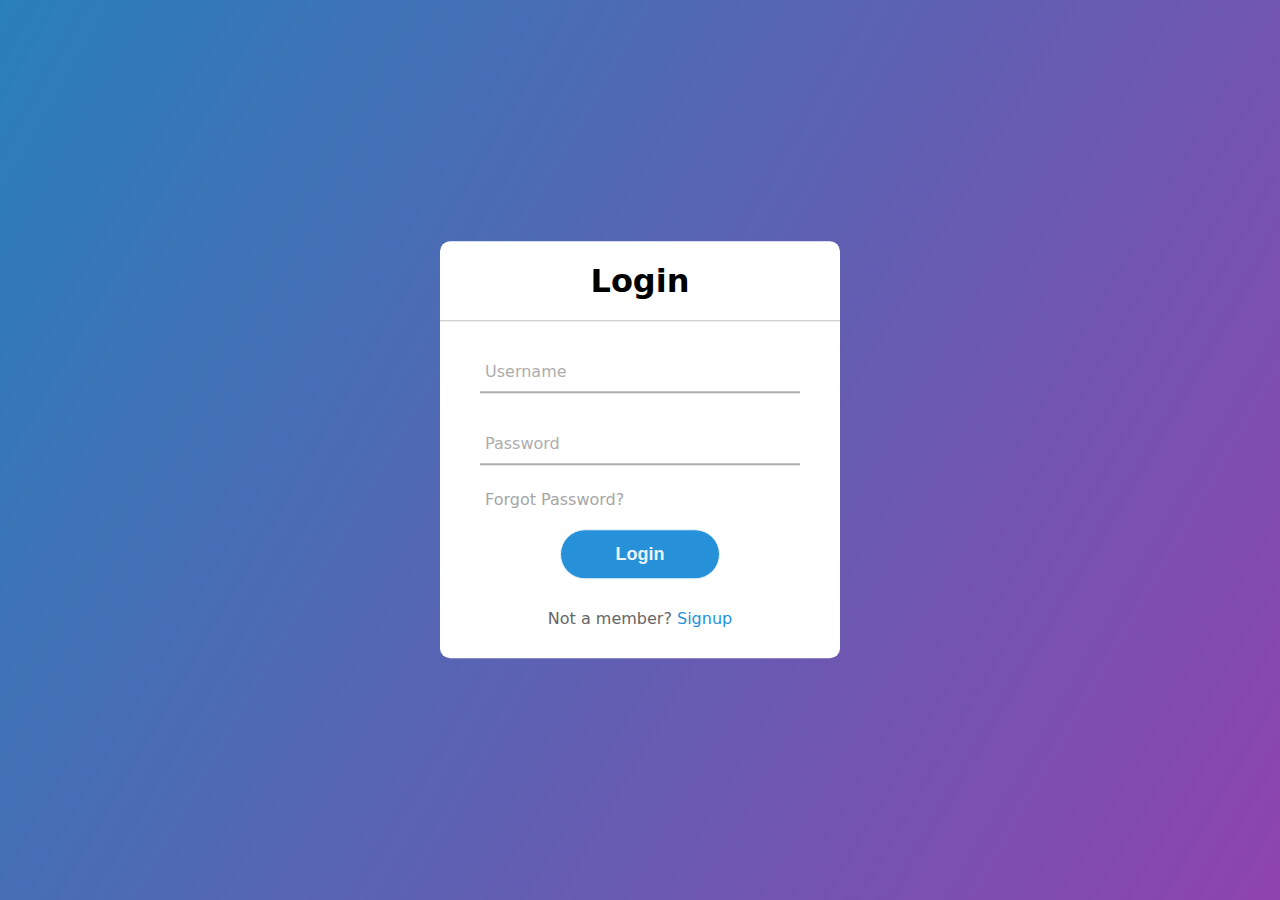
<file: Annonymous Form/index.html>
<!DOCTYPE html>
<html lang="en">
<head>
        <meta charset="UTF-8">
        <meta http-equiv="X-UA-Compatible" content="IE=edge">
        <meta name="viewport" content="width=device-width, initial-scale=1.0">
        <title>Anonymous Feedback</title>
        <link rel="stylesheet" href="style.css">
</head>
<body>
  <div class="center">
    <h1>Login</h1>
    <form action="post">
      <div class="text_field">
        <input id="username" type="text" required>
        <span></span>
        <label>Username</label>
      </div> 
      <div class="text_field">
        <input id="password" type="password" required>
        <span></span>
        <label>Password</label>
      </div>
      <div class="pass">Forgot Password?</div>
      <div class="login">
        <button class="btnLogin" type="button" onclick="login()">Login</button>
        <p id="result"></p>
      </div>
      <div class="signup_link">Not a member? <a href="signup.html">Signup</a>
      </div>
    </form>
  </div>
  <script src="main.js"></script>
</body>
</html>
</file>
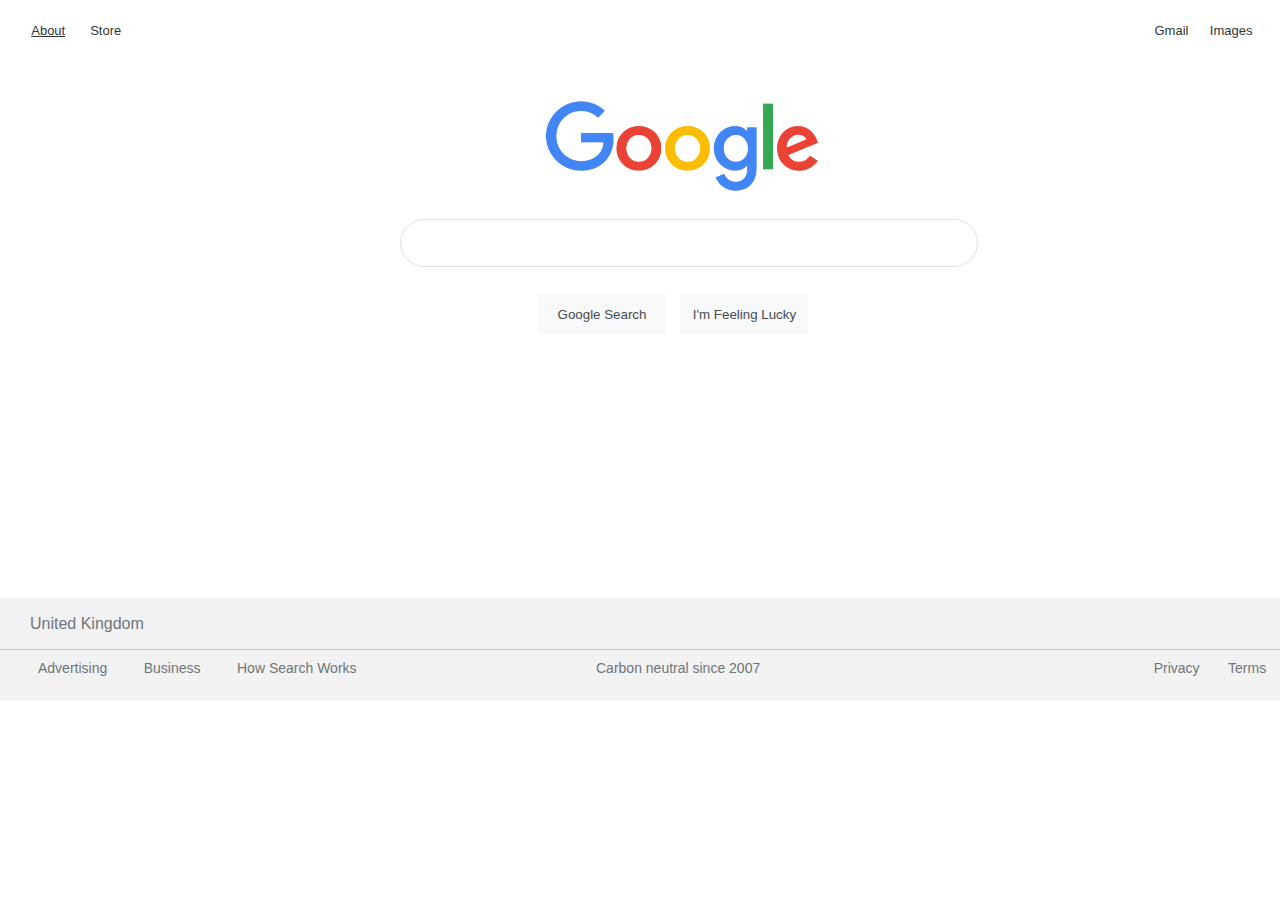
<file: Google Replica/index.html>
<!DOCTYPE html>
<html lang="en">
<head>
    <meta charset="UTF-8">
    <meta http-equiv="X-UA-Compatible" content="IE=edge">
    <meta name="viewport" content="width=device-width, initial-scale=1.0">
    <title>Google</title>
    <link rel="stylesheet" href="CSS/style.css">
    <link href="https://fonts.cdnfonts.com/css/product-sans" rel="stylesheet">
    <link rel="stylesheet" href="https://cdnjs.cloudflare.com/ajax/libs/font-awesome/6.4.0/css/all.min.css" integrity="sha512-iecdLmaskl7CVkqkXNQ/ZH/XLlvWZOJyj7Yy7tcenmpD1ypASozpmT/E0iPtmFIB46ZmdtAc9eNBvH0H/ZpiBw==" crossorigin="anonymous" referrerpolicy="no-referrer" /></head>
<body>
    <div class="header">
        <ul class="horizontal-list">
            <li class="about">About</li>
            <li class="store">Store</li>
            <li class="gmail">Gmail</li>
            <li class="images">Images</li>
        </ul>
    </div>
    <div class="logo">
        <img src="images/google-logo.png">
    </div>
    <div class="searchBar">
        <i class="fa-solid fa-magnifying-glass" style="color: #cccfd2;" id="search"></i>
        <input type="text">
        <i class="fa-solid fa-microphone" style="color: #4185f4;" id="microphone"></i>
        <i class="fa-solid fa-camera" style="color: #577bda;" id="camera"></i>
    </div>
    <div class="belowBar">
        <button>Google Search</button>
        <button>I'm Feeling Lucky</button>
    </div>
    <div class="footer">
        <ul class="horizontal-footer">
            <li class="uk">United Kingdom</li>
        </ul>
        <span></span>
        <ul class="bottom-footer">
            <li class="ad">Advertising</li>
            <li class="business">Business</li>
            <li class="h-s-w">How Search Works</li>
            <li class="middle-footer">Carbon neutral since 2007</li>
            <li class="privacy">Privacy</li>
            <li class="terms">Terms</li>
            <li class="config">Settings</li>
        </ul>
    </div>
</body>
</html>
</file>
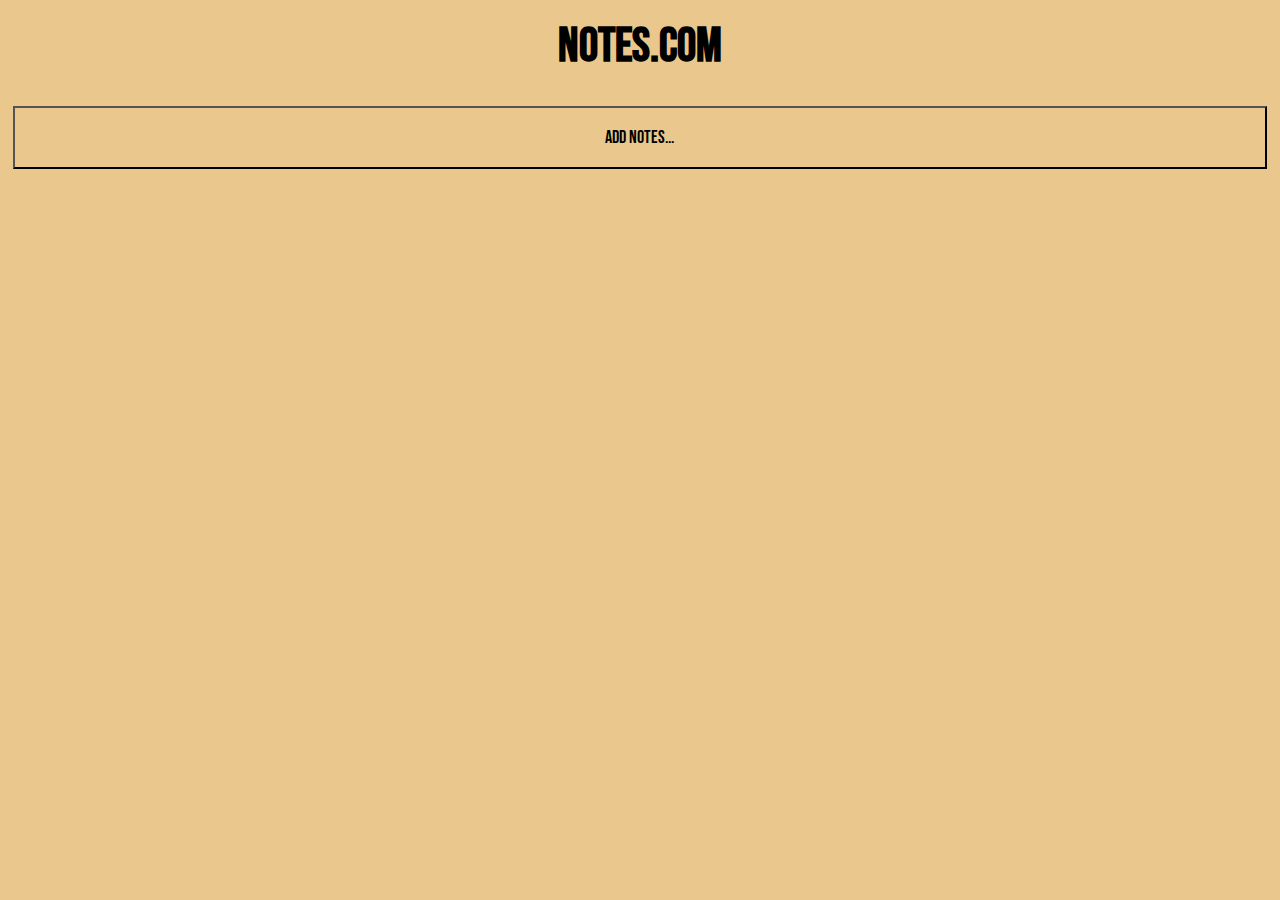
<file: Note-Taking Website/index.html>
<!DOCTYPE html>
<html lang="en">
<head>
    <meta charset="UTF-8">
    <meta http-equiv="X-UA-Compatible" content="IE=edge">
    <meta name="viewport" content="width=device-width, initial-scale=1.0">
    <title>Notes</title>
    <link rel="stylesheet" href="CSS/style.css">
    <link href="https://fonts.googleapis.com/css2?family=Bebas+Neue&family=Poppins:wght@800&family=Roboto+Slab:wght@600&display=swap" rel="stylesheet">
    <script src="JS/main.js" defer></script>
</head>
<body>
    <div class="title">
        <h1><a href="index.html">Notes.com</a></h1>
    </div>
    <div id="app">
        <button class="add-note" type="button">Add Notes...</button>
    </div>
</body>
</html>
</file>
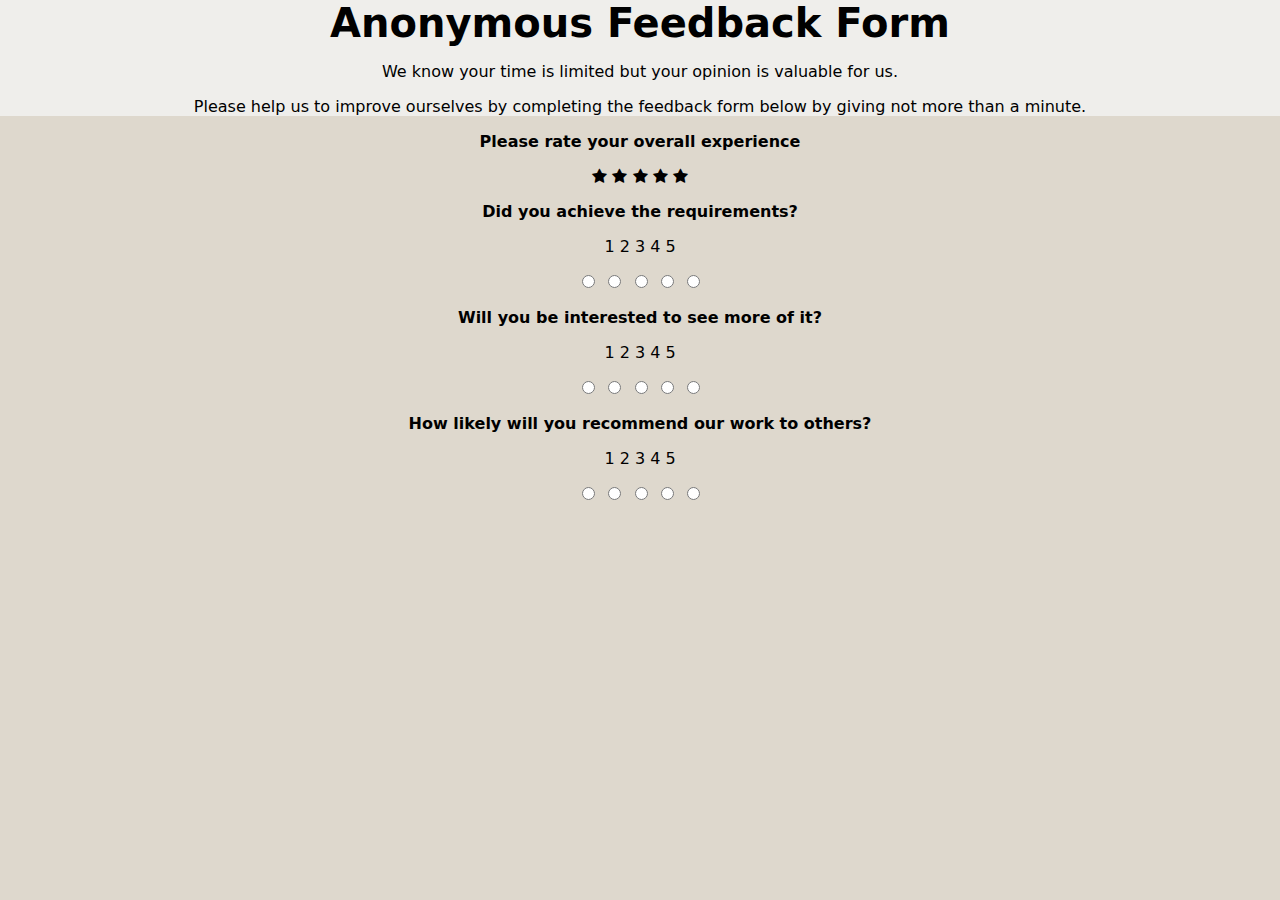
<file: Annonymous Form/home.html>
<!DOCTYPE html>

<html lang="en">
<head>
    <meta charset="UTF-8">
    <meta http-equiv="X-UA-Compatible" content="IE=edge">
    <meta name="viewport" content="width=device-width, initial-scale=1.0">
    <title>Anonymous Feedback</title>
    <link rel="stylesheet" href="style.css">
    <link rel="stylesheet" href="https://cdnjs.cloudflare.com/ajax/libs/font-awesome/4.7.0/css/font-awesome.min.css">
</head>
<body class="homeBody">
    <div class="top">
        <div class="title">
            <d1><strong>Anonymous Feedback Form</strong></d1>
        </div>
        <div class="description">
            <p>
                We know your time is limited but your opinion is valuable for us.</d1>
            </p>
            <p>
                Please help us to improve ourselves by completing the feedback form below by giving not more than a minute.</d1>
            </p>
        </div>
    </div>
    <div class="middle">
        <p class="rating">
            <strong>Please rate your overall experience</strong>
        </p>
        <p class="starRating">         
            <span class="fa fa-star checked"></span>
            <span class="fa fa-star checked"></span>
            <span class="fa fa-star checked"></span>
            <span class="fa fa-star checked"></span>
            <span class="fa fa-star checked"></span>
        </p>
        <p class="rating">
            <strong>Did you achieve the requirements?</strong>
        </p>
        <div class="numberedRating">
            <p>
                1 2 3 4 5 
            </p>
        </div>
        <div class="radioRating1">
            <p>
                <input type="radio">
                <input type="radio">
                <input type="radio">
                <input type="radio">
                <input type="radio">
            </p>
        </div>
        <p class="rating">
            <strong>Will you be interested to see more of it?</strong>
        </p>
        <div class="numberedRating">
            <p>
                1 2 3 4 5 
            </p>
        </div>
        <div class="radioRating1">
            <p>
                <input type="radio">
                <input type="radio">
                <input type="radio">
                <input type="radio">
                <input type="radio">
            </p>
        </div>
        <p class="r2">
            <strong>How likely will you recommend our work to others?</strong>
        </p>
        <div class="numberedRating">
            <p>
                1 2 3 4 5 
            </p>
        </div>
        <div class="radioRating1">
            <p>
                <input type="radio">
                <input type="radio">
                <input type="radio">
                <input type="radio">
                <input type="radio">
            </p>
        </div>
    </div>
</body>
</html>
</file>
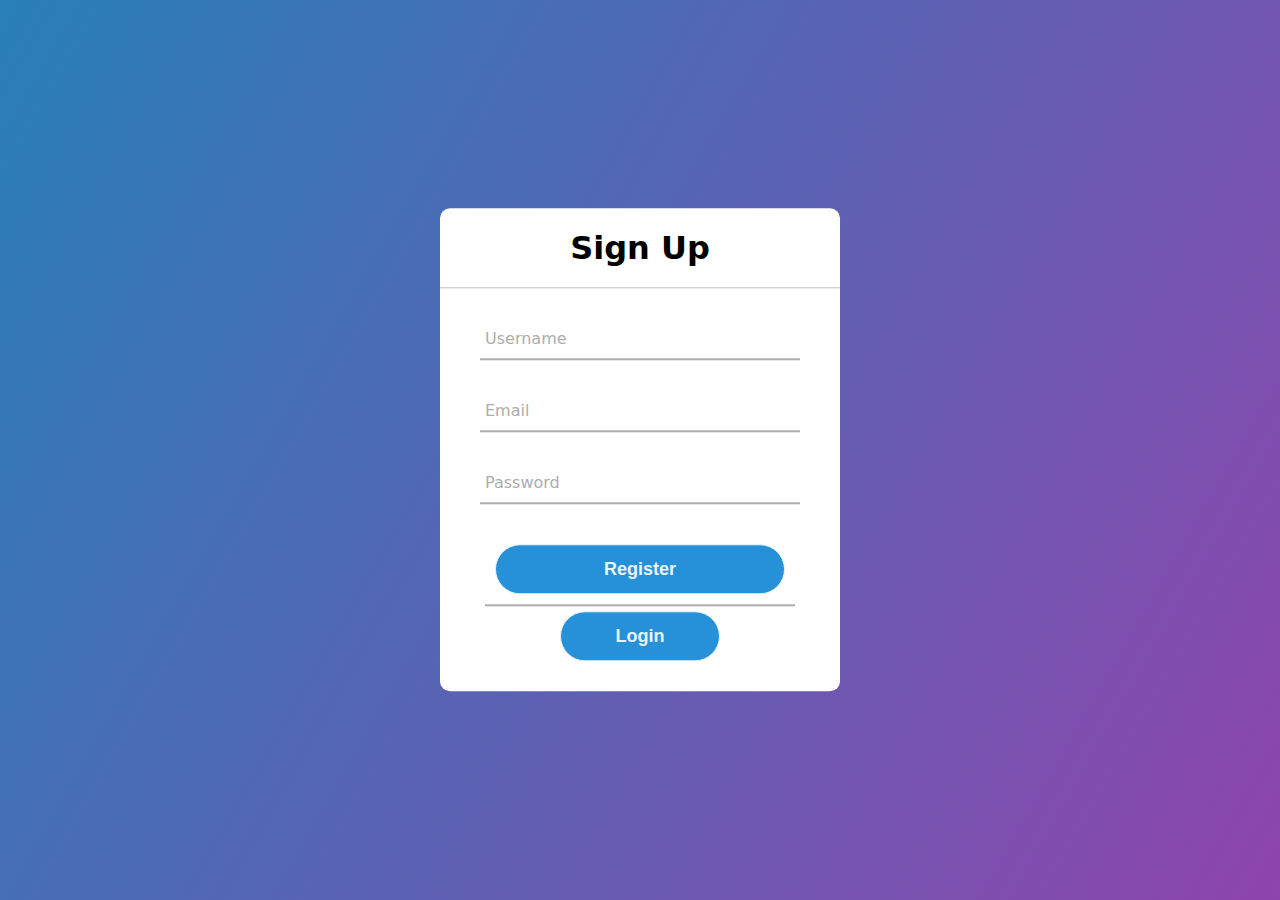
<file: Annonymous Form/signup.html>
<!DOCTYPE html>
<html lang="en">
<head>
        <meta charset="UTF-8">
        <meta http-equiv="X-UA-Compatible" content="IE=edge">
        <meta name="viewport" content="width=device-width, initial-scale=1.0">
        <title>Anonymous Feedback</title>
        <link rel="stylesheet" href="style.css">
</head>
<body>
  <div class="center">
    <h1>Sign Up</h1>
    <form action="post">
      <div class="text_field">
        <input id="newUsername" type="text" required>
        <span></span>
        <label>Username</label>
      </div> 
      <div class="text_field">
        <input id="newEmail" type="text" required>
        <span></span>
        <label>Email</label>
      </div>
      <div class="text_field">
        <input id="newPassword" type="password" required>
        <span></span>
        <label>Password</label>
      </div>
      <div class="register">
        <button type="button" onclick="register()" id="btnRegister">Register</button>
      </div>
      <div class="login">
        <button class="btnLogin" type="button"><a href="index.html">Login</a></button>
      </div>
      <div class="signup_link">
      </div>
    </form>
  </div>
  <script src="main.js"></script>
</body>
</html>
</file>
<file: Annonymous Form/style.css>
body {
  margin: 0;
  padding: 0;
  font-family:system-ui, -apple-system, BlinkMacSystemFont, 'Segoe UI', Roboto, Oxygen, Ubuntu, Cantarell, 'Open Sans', 'Helvetica Neue', sans-serif;
  background: linear-gradient(120deg,#2980b9, #8e44ad);
  height: 100vh;
  overflow: hidden;
}

.center{
  position: absolute;
  top: 50%;
  left: 50%;
  transform: translate(-50%, -50%);
  width: 400px;
  background: white;
  border-radius: 10px;
}



.center h1{
  text-align: center;
  padding: 0 0 20px 0;
  border-bottom: 1px solid silver;
}


.center form {
  padding: 0 40px;
  box-sizing: boder-box;

}

form .text_field{
  position: relative;
  border-bottom: 2px solid #adadad;
  margin: 30px 0;
}

.text_field input{
  width: 100%;
  padding: 0 5px;
  height: 40px;
  font-size: 16px;
  border: none;
  background: none;
  outline: none;
}

.text_field label{
  position:absolute;
  top: 50%;
  left: 5px;
  color:#adadad;
  transform: translateY(-50%);
  font-size: 16px;
  pointer-events: none;
  transition: .4s;
}

.text_field span::before{
  content: '';
  position: absolute;
  top: 40px;
  left: 0;
  width: 0%;
  height: 2px;
  background: #2691d9;
  transition: .5s;

}

.text_field input:focus ~ label,
.text_field input:valid ~ label{
  top:-5px;
  color:  #2691d9;

}

.text_field input:focus ~ span::before,
.text_field input:valid ~ span::before{
  width: 100%;
}

.pass{
  margin: -5px 0 20px 5px;
  color: #a6a6a6;
  cursor: pointer;
}

.pass::hover{
  text-decoration: underline;

}

input[type="submit"]{
  width: 100%;
  height: 50px;
  border: 1px solid;
  background:#2691d9;
  border-radius: 25px;
  font-size: 18px;
  color: #e9f4fb;
  font-weight: 700;
  cursor: pointer;
  outline: none;
}

input[type="submit"]::hover{
  border-color: #2691d9;
  transition: .5s;
}

.signup_link{
  margin: 30px 0;
  text-align: center;
  font-size: 16px;
  color: #666666;

}

.signup_link a {
  color: #2691d9;
  text-decoration: none;
}

.signup_link a:hover{
  text-decoration: underline;
}

.register {
  padding: 10px;
  border-bottom: 2px solid #adadad;
  margin: 5px 5px;

}

button{
  width: 100%;
  height: 50px;
  border: 1px solid;
  background:#2691d9;
  font-size: 18px;
  color: #e9f4fb;
  font-weight: 700;
  cursor: pointer;
  outline: none;
  border-radius: 25px;
}

.btnLogin {
  position: relative;
  width: 50%;
  height: 50px;
  border: 1px solid;
  background:#2691d9;
  font-size: 18px;
  color: #e9f4fb;
  font-weight: 700;
  cursor: pointer;
  outline: none;
  transform: translateX(50%);
}

.btnLogin a{
  text-decoration: none;
  color: #e9f4fb;
}

.homeBody{
  background: rgba(222,216,205,255);
  margin: 0;
  padding: 0;
  font-family:system-ui, -apple-system, BlinkMacSystemFont, 'Segoe UI', Roboto, Oxygen, Ubuntu, Cantarell, 'Open Sans', 'Helvetica Neue', sans-serif;
  height: 100vh;
  overflow: hidden;
}

.top {
  background-color: #efeeeb;
}

.title{
  text-align: center;
  margin: 0%;
  font-size: 250%; 
}

.description{
  background-color: #efeeeb;
  text-align: center;
  display: inline;
}

.rating{
  text-align: center;
}

.r2{
  text-align: center;
}

.checked:hover{
  color: orange;
}

.starRating{
  text-align: center;
}

.numberedRating{
  text-align: center;
}

.radioRating1{
  text-align: center;
}
</file>
<file: Google Replica/CSS/style.css>
body{
    overflow: hidden;
}

* {
    margin: 0;
    padding: 0;
    font-family: 'Product Sans', sans-serif;
}

ul.horizontal-list li{
    font-size: 13px;
    display: inline-block;
    padding: 23px 50px 20px;
    color:  #343538;
    text-decoration: none;
    list-style: none;
}

ul.horizontal-list li:hover {
    cursor: pointer;
    text-decoration: underline;
}

.about{
    transform: translateX(-14%);
    position: relative;
}

.store{
    transform: translateX(-75%);
    position: relative;
}

.gmail{
    transform: translateX(620%);
    position: relative;
}

.images{
    transform: translateX(524%);
    position: relative;
}

.logo{
    top: -3rem;
    left: 34.1rem;
    position: relative;
}

img{
    width: 17rem;
    cursor: pointer;    
}


.searchBar{
    position: relative;
    top: -7.2rem;
    left: 25rem;
}

input{
    border-radius: 30px;
    border-style:solid;
    border-color: #e0e2e6;
    border-width: 0.2px;
    width: 36rem;
    height: 2.9rem;
    font-family: 'Product Sans', sans-serif;
    font-size: 16px;
    color: #343538;
    font-weight:normal;
    text-indent: 7%;
    text-align: left;
}

input:focus{
    outline: 0.1px solid #e0e2e6;
}

input:hover {
    border: 2px solid #dadadaf6;
    outline: hidden;
    border-color: white;
    box-shadow: 0 0 8px #dadadaf6;
}


.belowBar{
    position: relative;
    left: 33rem;
    top: -5.5rem;
}

button{
    color: #474b4e;
    background-color: #f8f9fa;
    border-style: none;
    width: 10%;
    height: 40px;
    margin-left: 10px;
    cursor: pointer;
}

#search{ 
    padding-left: 1rem;
    top: 16px;
    position: absolute;
    background: no-repeat left;
}

#microphone {
    font-size: 1.2rem;
    left: -5.2rem;
    top: 1px;
    position:relative;
    background: no-repeat left;
}

#camera {
    font-size: 1.2rem;
    left: -3.9rem;
    top: 1px;
    position:relative;
    background: no-repeat left;
}


ul.horizontal-footer {
    background-color: #f2f2f2;
    padding: 20px 0px 13px 30px;
    transform: translateY(11rem);
    text-decoration: none;
    list-style: none;
}

.uk{
    color:  #70757a;
    transform: translateY(-0.2rem);
}

span{
    display: block;
    position: relative;
    width: 100%;
    border-top: 1px solid #ccc;
    transform: translateY(11rem);
}

ul.bottom-footer {
    background-color: #f2f2f2;
    padding: 20px 0px 13px 30px;
    transform: translateY(11rem);
    text-decoration: none;
    list-style: none;
}

ul.bottom-footer li{
    display: inline-block;
    color:  #70757a;
    font-size: 14px;
    padding: 0 0 0 0.5rem;
    transform: translateY(-0.7rem);
}

ul.bottom-footer li:hover{
    cursor: pointer;
    text-decoration: underline;
}

.business {
    position: relative;
    left: 1.5rem;
}

.h-s-w {
    position: relative;
    left: 3rem;
}

.middle-footer{
    position: relative;
    left: 22%;
}

.privacy {
    position: relative;
    left: 41rem;
}

.terms {
    position: relative;
    left: 42rem;
}

.config {
    position: relative;
    left: 43.5rem;
}
</file>
<file: Note-Taking Website/CSS/style.css>
*{
    margin: 0;
    padding: 0 ;
    background-color: #eac78d;
    font-family: 'Bebas Neue', cursive;
}

.title {
    background-color: #eac78d;
    text-align: center;
    padding: 2vh;
    font-size: 150%;
}

a {
    text-decoration: none;
    color: black;
}

h1.title h1 {
    text-align: center;
}

.addNote {
    padding: 2vh;
    text-align: center;
    display: block;
}

.add-note{
    width: 98%;
    height: 7vh;
    border-radius: 0px;
    background-color: transparent;
    font-size: 110%;
    margin-top: 1%;
    margin-left: 1%;
}

.add-note:hover {
    background-color: lightblue;
}

.btnSave:hover{
    background-color: lightblue;
}

.noteblock {
    margin: 2%;
    display:none ;
}

.titleSec {
    margin-left: 1%;
    background-color: #764d11;
    width: 98%;
    resize: none;
    font-size: 150%;
    text-align: left;
    padding-top: 11px;
    color: #f1c17c;
}

.titleSec:hover{
    border-color: black;
    border-style: solid;
    border-width: 0.2rem;
}

.noteSec {
    margin-left: 1%;
    resize: none;
    width: 98%;
    height: 10%;
    margin-left: 1%;
    margin-top: 0.7%;
    font-size: 120%;
}

.noteSec:hover{
    border-color: black;
    border-style: solid;
    border-width: 0.2rem;
}

/* 
*/
.note {
    margin-left: 1%;
    background-color: #764d11;
    width: 98%;
    resize: none;
    font-size: 150%;
    text-align: left;
    padding-top: 11px;
    color: #f1c17c;  
}
</file>
